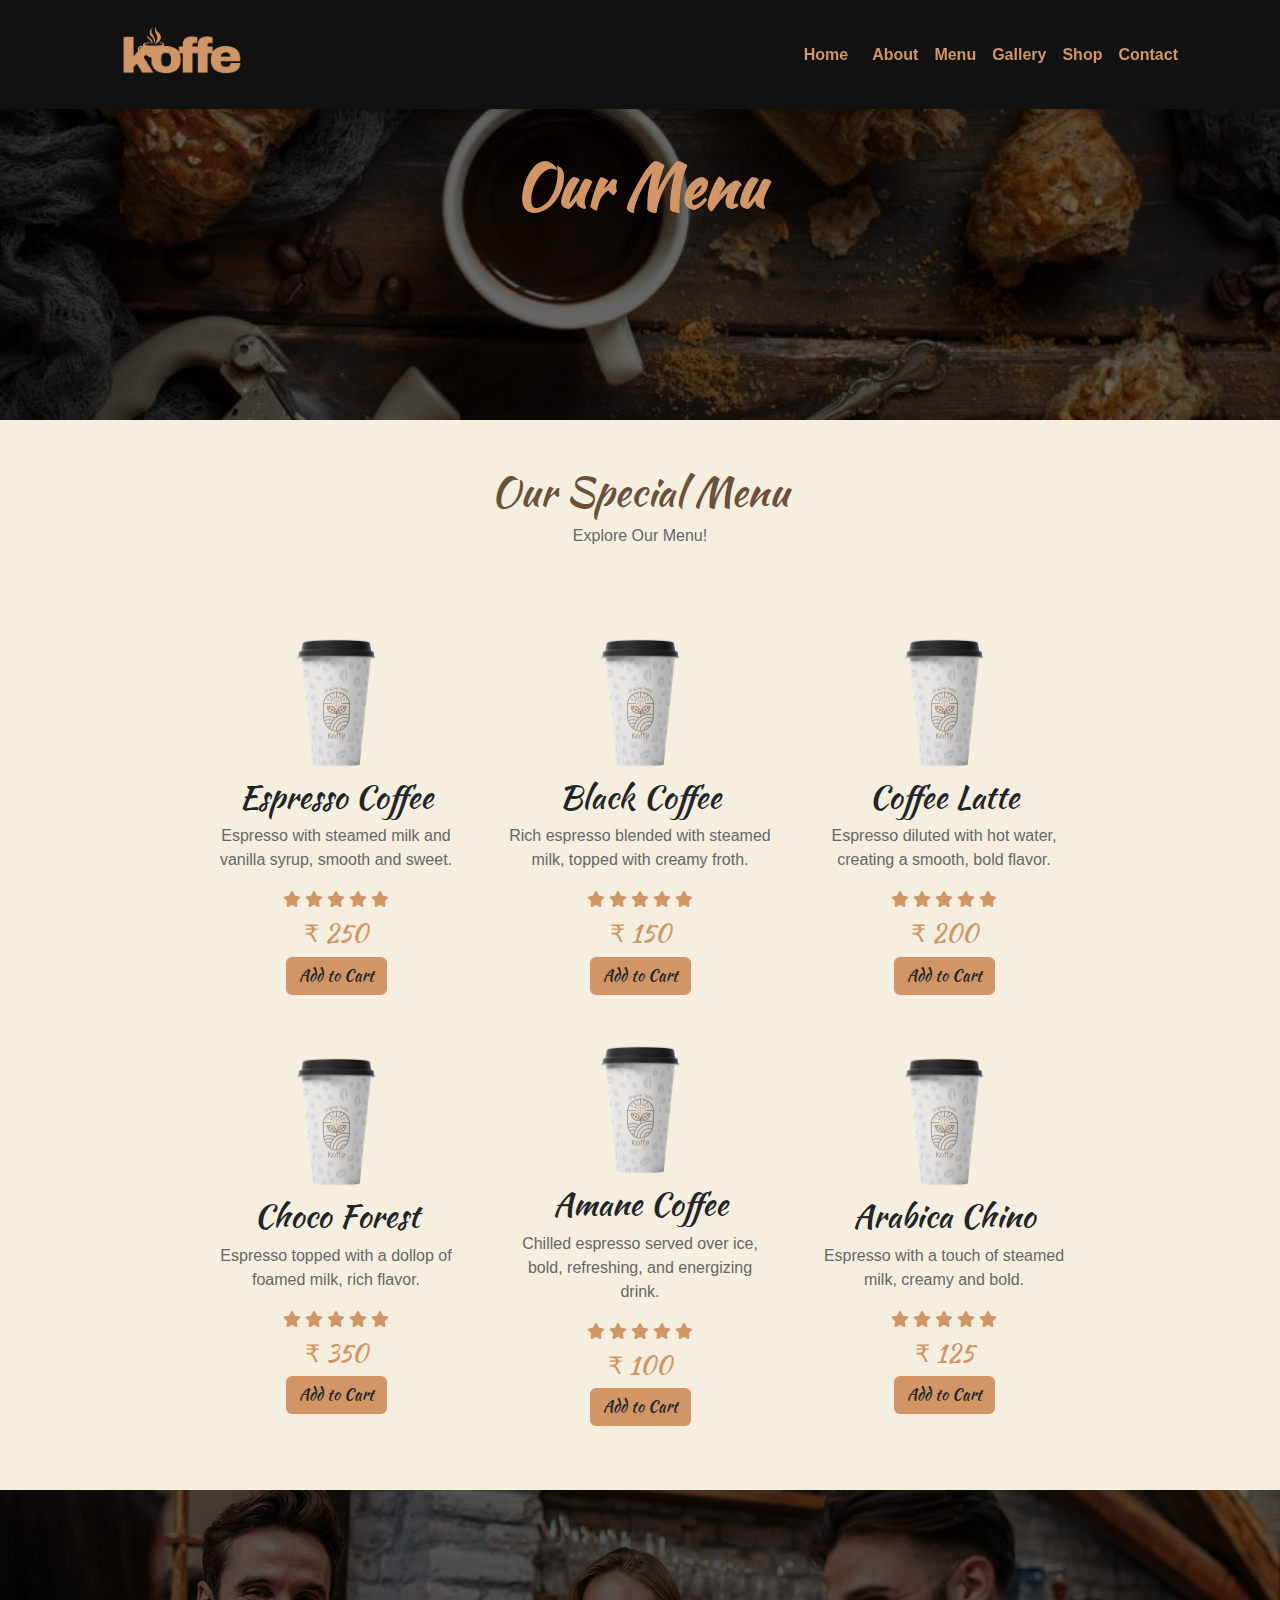
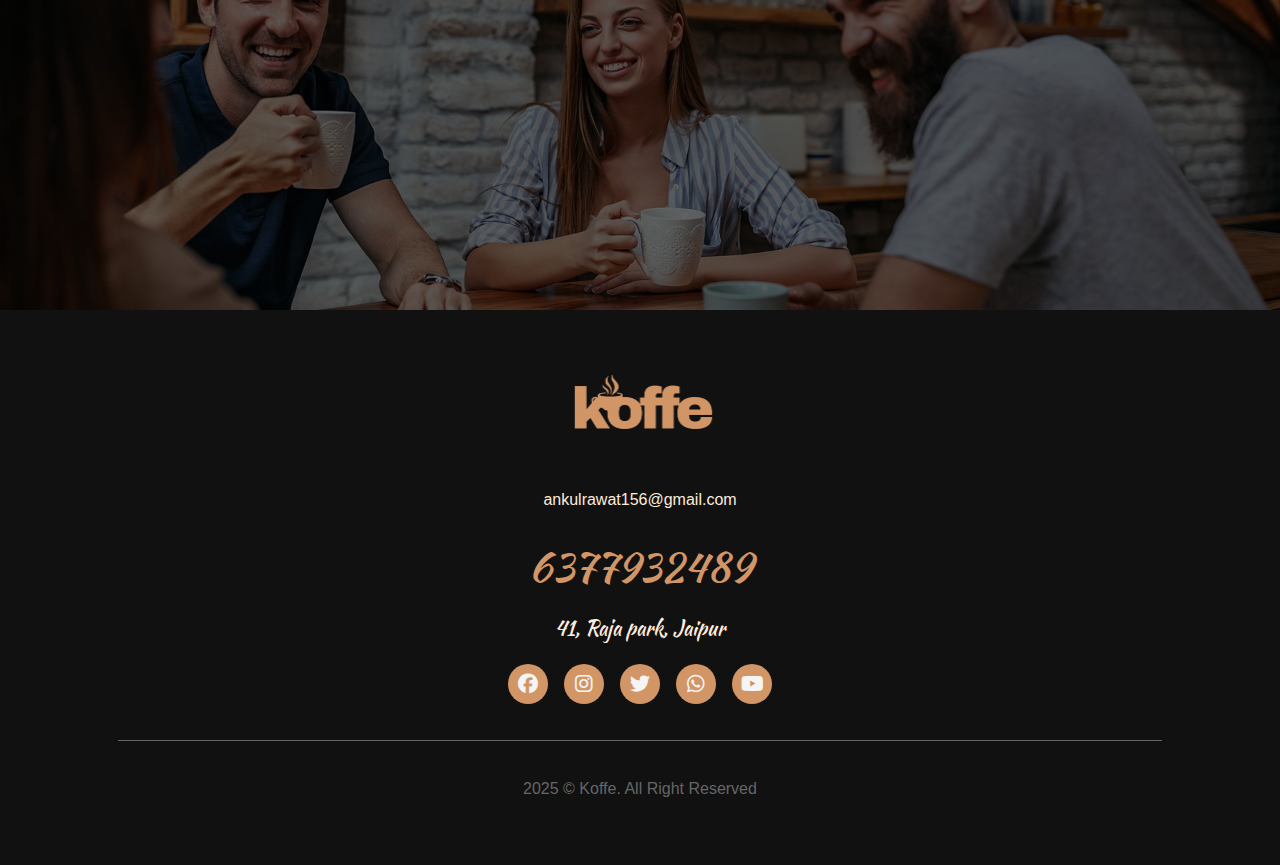
<file: menu.html>
<!doctype html>
<html lang="en">

<head>
    <meta charset="utf-8">
    <meta name="viewport" content="width=device-width, initial-scale=1">
    <title>koffe - Menu</title>
    <link rel="stylesheet" href="CSS/style.css">
    <link rel="stylesheet" href="CSS/media.css">
    <link rel="shortcut icon" href="IMG/cropped-Favicon.png" type="image/x-icon">
    <link rel="stylesheet" href="https://cdnjs.cloudflare.com/ajax/libs/font-awesome/6.7.2/css/all.min.css"
        integrity="sha512-Evv84Mr4kqVGRNSgIGL/F/aIDqQb7xQ2vcrdIwxfjThSH8CSR7PBEakCr51Ck+w+/U6swU2Im1vVX0SVk9ABhg=="
        crossorigin="anonymous" referrerpolicy="no-referrer" />
    <link href="https://cdn.jsdelivr.net/npm/bootstrap@5.3.3/dist/css/bootstrap.min.css" rel="stylesheet"
        integrity="sha384-QWTKZyjpPEjISv5WaRU9OFeRpok6YctnYmDr5pNlyT2bRjXh0JMhjY6hW+ALEwIH" crossorigin="anonymous">
    <link href="https://unpkg.com/aos@2.3.1/dist/aos.css" rel="stylesheet">
</head>

<body>
    <div class="container-fluid p-0">
        <div class="container-fluid p-0 fixed-top"
            style="box-shadow: 0 0 10px rgb(0 0 0 / 30%); background-color: #111111;">
            <div class="container">
                <nav class="navbar navbar-expand-lg">
                    <div class="container-fluid">
                        <a class="navbar-brand" href="index.html">
                            <img width="170px" src="IMG/logo.png" alt="">
                        </a>
                        <button class="navbar-toggler" type="button" data-bs-toggle="collapse"
                            data-bs-target="#navbarSupportedContent" aria-controls="navbarSupportedContent"
                            aria-expanded="false" aria-label="Toggle navigation">
                            <span class="navbar-toggler-icon"></span>
                        </button>
                        <div class="collapse navbar-collapse mt-4 mt-md-0 my-nav" id="navbarSupportedContent">
                            <ul class="navbar-nav align-items-md-center gap-md-0 ms-auto mb-2 mb-lg-0 fs-6 fw-bold">
                                <li class="nav-item">
                                    <a class="nav-link active p-3" aria-current="page" href="index.html">Home</a>
                                </li>
                                <li class="nav-item">
                                    <a class="nav-link active" href="#">About</a>
                                </li>
                                <li class="nav-item">
                                    <a class="nav-link active" href="menu.html">Menu</a>
                                </li>
                                <li class="nav-item">
                                    <a class="nav-link active" href="#">Gallery</a>
                                </li>
                                <li class="nav-item">
                                    <a class="nav-link active" href="#">Shop</a>
                                </li>
                                <li class="nav-item">
                                    <a class="nav-link active" href="contactus.html">Contact</a>
                                </li>

                            </ul>
                        </div>
                    </div>
                </nav>
            </div>
        </div>
        <div class="container-fluid position-relative"
            style="background: url(IMG/asset\ 4.jpeg) no-repeat center/cover; height: 420px; background-size: cover;">
            <div class="overlay d-flex justify-content-center align-items-center h-100 w-100">
                <div class="row text-center text-md-start justify-content-center align-items-center w-100 px-3 px-md-5">
                    <div class="col-12 text-center">
                        <h1 data-aos="fade-up" data-aos-duration="1000" class="mb-3 mb-md-5 fw-bold"
                            style="font-size: 60px; color: #d19566;">Our Menu</h1>
                    </div>
                </div>
            </div>
        </div>
        <div class="container-fluid p-0 d-flex flex-wrap justify-content-center align-items-center text-center"
            style="background-color: #F5EFE0; min-height: 100vh;">
            <div class="col-12 mt-5">
                <h1 style="color: #6c503a;">Our Special Menu</h1>
                <p style="color: #666666;">Explore Our Menu!</p>
            </div>
            <div class="col-12 d-flex justify-content-center align-items-center text-center gap-2 flex-wrap p-5">
                <div class="col-12 my-section col-sm-6 col-md-4 col-lg-3 p-3">
                    <img width="100px" height="150px" src="IMG/coffee-cup-angle1.png" alt="">
                    <h2>Espresso Coffee</h2>
                    <p style="color: #666666;">Espresso with steamed milk and vanilla syrup, smooth and sweet.</p>
                    <div class="mb-2">
                        <i style="color: #d19566;" class="fa-solid fa-star"></i>
                        <i style="color: #d19566;" class="fa-solid fa-star"></i>
                        <i style="color: #d19566;" class="fa-solid fa-star"></i>
                        <i style="color: #d19566;" class="fa-solid fa-star"></i>
                        <i style="color: #d19566;" class="fa-solid fa-star"></i>
                    </div>
                    <h4 style="color: #d19566;">₹ 250</h4>
                    <button class="btn" style="background-color: #d19566;" type="submit">Add to Cart</button>
                </div>
                <div class="col-12 my-section col-sm-6 col-md-4 col-lg-3 p-3">
                    <img width="100px" height="150px" src="IMG/coffee-cup-angle1.png" alt="">
                    <h2>Black Coffee</h2>
                    <p style="color: #666666;">Rich espresso blended with steamed milk, topped with creamy
                        froth.</p>
                    <div class="mb-2">
                        <i style="color: #d19566;" class="fa-solid fa-star"></i>
                        <i style="color: #d19566;" class="fa-solid fa-star"></i>
                        <i style="color: #d19566;" class="fa-solid fa-star"></i>
                        <i style="color: #d19566;" class="fa-solid fa-star"></i>
                        <i style="color: #d19566;" class="fa-solid fa-star"></i>
                    </div>
                    <h4 style="color: #d19566;">₹ 150</h4>
                    <button class="btn" style="background-color: #d19566;" type="submit">Add to Cart</button>
                </div>
                <div class="col-12 my-section col-sm-6 col-md-4 col-lg-3 p-3">
                    <img width="100px" height="150px" src="IMG/coffee-cup-angle1.png" alt="">
                    <h2>Coffee Latte</h2>
                    <p style="color: #666666;">Espresso diluted with hot water, creating a smooth, bold flavor.</p>
                    <div class="mb-2">
                        <i style="color: #d19566;" class="fa-solid fa-star"></i>
                        <i style="color: #d19566;" class="fa-solid fa-star"></i>
                        <i style="color: #d19566;" class="fa-solid fa-star"></i>
                        <i style="color: #d19566;" class="fa-solid fa-star"></i>
                        <i style="color: #d19566;" class="fa-solid fa-star"></i>
                    </div>
                    <h4 style="color: #d19566;">₹ 200</h4>
                    <button class="btn" style="background-color: #d19566;" type="submit">Add to Cart</button>
                </div>
                <div class="col-12 my-section col-sm-6 col-md-4 col-lg-3 p-3">
                    <img width="100px" height="150px" src="IMG/coffee-cup-angle1.png" alt="">
                    <h2>Choco Forest</h2>
                    <p style="color: #666666;">Espresso topped with a dollop of foamed milk, rich flavor.</p>
                    <div class="mb-2">
                        <i style="color: #d19566;" class="fa-solid fa-star"></i>
                        <i style="color: #d19566;" class="fa-solid fa-star"></i>
                        <i style="color: #d19566;" class="fa-solid fa-star"></i>
                        <i style="color: #d19566;" class="fa-solid fa-star"></i>
                        <i style="color: #d19566;" class="fa-solid fa-star"></i>
                    </div>
                    <h4 style="color: #d19566;">₹ 350</h4>
                    <button class="btn" style="background-color: #d19566;" type="submit">Add to Cart</button>
                </div>
                <div class="col-12 my-section col-sm-6 col-md-4 col-lg-3 p-3">
                    <img width="100px" height="150px" src="IMG/coffee-cup-angle1.png" alt="">
                    <h2>Amane Coffee</h2>
                    <p style="color: #666666;">Chilled espresso served over ice, bold, refreshing, and
                        energizing drink.</p>
                    <div class="mb-2">
                        <i style="color: #d19566;" class="fa-solid fa-star"></i>
                        <i style="color: #d19566;" class="fa-solid fa-star"></i>
                        <i style="color: #d19566;" class="fa-solid fa-star"></i>
                        <i style="color: #d19566;" class="fa-solid fa-star"></i>
                        <i style="color: #d19566;" class="fa-solid fa-star"></i>
                    </div>
                    <h4 style="color: #d19566;">₹ 100</h4>
                    <button class="btn" style="background-color: #d19566;" type="submit">Add to Cart</button>
                </div>
                <div class="col-12 my-section col-sm-6 col-md-4 col-lg-3 p-3">
                    <img width="100px" height="150px" src="IMG/coffee-cup-angle1.png" alt="">
                    <h2>Arabica Chino</h2>
                    <p style="color: #666666;">Espresso with a touch of steamed milk, creamy and bold.</p>
                    <div class="mb-2">
                        <i style="color: #d19566;" class="fa-solid fa-star"></i>
                        <i style="color: #d19566;" class="fa-solid fa-star"></i>
                        <i style="color: #d19566;" class="fa-solid fa-star"></i>
                        <i style="color: #d19566;" class="fa-solid fa-star"></i>
                        <i style="color: #d19566;" class="fa-solid fa-star"></i>
                    </div>
                    <h4 style="color: #d19566;">₹ 125</h4>
                    <button class="btn" style="background-color: #d19566;" type="submit">Add to Cart</button>
                </div>
            </div>
        </div>
        <div class="container-fluid position-relative"
            style="background: url(IMG/asset\ 12.jpeg) no-repeat center/cover; height: 420px;">
            <div class="overlay d-flex justify-content-center align-items-center h-100 w-100">
                <div class="row text-center text-md-start justify-content-center align-items-center w-100 px-3 px-md-5">
                    <div class="col-12 text-center">
                        <h1 class="mb-3 fw-bold" data-aos="fade-up" data-aos-duration="1000"
                            style="font-size: 40px; color: #d19566;">
                            Buy 1 Get 1 Free This Weekend</h1>
                        <p data-aos="fade-up" data-aos-duration="2000" style="color: #ffebdc; font-size: 15px;">"Enjoy
                            Buy 1, Get 1 Free this
                            weekend. Limited time offer!"</p>
                        <button data-aos="fade-up" data-aos-duration="3000" type="button"
                            class="btn fw-bold fs-6 px-4 py-3 btn-lg secondary-hover"
                            style="border-radius: 0; background-color: #576e65; color: #ffebdc; font-family: Arial, Helvetica, sans-serif;">
                            Learn More
                        </button>
                    </div>
                </div>
            </div>
        </div>
        <div class="container-fluid footer" style="background-color: #111111; max-height: 82vh;">
            <div class="container p-5 d-flex flex-column justify-content-center align-items-center text-center gap-3">
                <img src="IMG/logo.png" alt="" class="img-fluid mb-3" style="max-width: 200px;">
                <p style="color: #ffebdc;">ankulrawat156@gmail.com</p>
                <h1 style="color: #d19566;">6377932489</h1>
                <h5 style="color: #ffebdc;">41, Raja park, Jaipur</h5>
                <div class="d-flex gap-3 flex-wrap justify-content-center">
                    <div class="social-icon">
                        <i class="fa-brands fa-facebook"></i>
                    </div>
                    <div class="social-icon">
                        <i class="fa-brands fa-instagram"></i>
                    </div>
                    <div class="social-icon">
                        <i class="fa-brands fa-twitter"></i>
                    </div>
                    <div class="social-icon">
                        <i class="fa-brands fa-whatsapp"></i>
                    </div>
                    <div class="social-icon">
                        <i class="fa-brands fa-youtube"></i>
                    </div>
                </div>

                <div class="element-divider w-100" style="background-color: #666666; margin-top: 20px;"></div>
                <p style="color: #666666; margin-top: 20px;">2025 © Koffe. All Right Reserved</p>
            </div>
        </div>
    </div>
    <script src="https://cdn.jsdelivr.net/npm/bootstrap@5.3.3/dist/js/bootstrap.bundle.min.js"
        integrity="sha384-YvpcrYf0tY3lHB60NNkmXc5s9fDVZLESaAA55NDzOxhy9GkcIdslK1eN7N6jIeHz"
        crossorigin="anonymous"></script>
    <script src="https://unpkg.com/aos@2.3.1/dist/aos.js"></script>
    <script>
        AOS.init();
    </script>
</body>

</html>
</file>
<file: CSS/style.css>
@import url('https://fonts.googleapis.com/css2?family=Kaushan+Script&display=swap');

* {
    margin: 0;
    padding: 0;
    box-sizing: border-box;
    font-family: "Kaushan Script", serif;
}

.my-nav ul li a {
    color: #d19566 !important;
    font-family: Arial, Helvetica, sans-serif;
}

p {
    font-family: Arial, Helvetica, sans-serif;
}

::selection {
    background-color: #d19566;
    color: #ffffff;
}

.element-divider {
    width: 100px;
    height: 1px;
    background-color: black;
}

.overlay {
    position: absolute;
    top: 0;
    left: 0;
    width: 100%;
    height: 100%;
    background-color: rgba(0, 0, 0, 0.6);
}

.primary-hover:hover {
    background-color: #ffee00 !important;
    color: #002866 !important;
}

.secondary-hover:hover {
    background-color: #d19566 !important;
    color: white !important;
}

.navbar-toggler-icon {
    background-color: #d19566 !important;
}

.social-icon {
    background-color: #d19566;
    border-radius: 50%;
    display: flex;
    align-items: center;
    justify-content: center;
    width: 40px;
    height: 40px;
    cursor: pointer;
    transition: 300ms;
}

.social-icon:hover {
    background-color: #50655D;
}

.social-icon i {
    font-size: 20px;
    color: whitesmoke;
}

.my-section {
    transition: transform 0.5s ease, box-shadow 0.5s ease;
    cursor: pointer;
}

.my-section:hover {
    transform: scale(1.05);
    box-shadow: 0 10px 25px rgba(0, 0, 0, 0.2);
}
</file>
<file: CSS/media.css>
@media (min-width: 0px) and (max-width: 576px) {
    .main-heading {
        font-size: 35px !important;
    }
}
</file>
